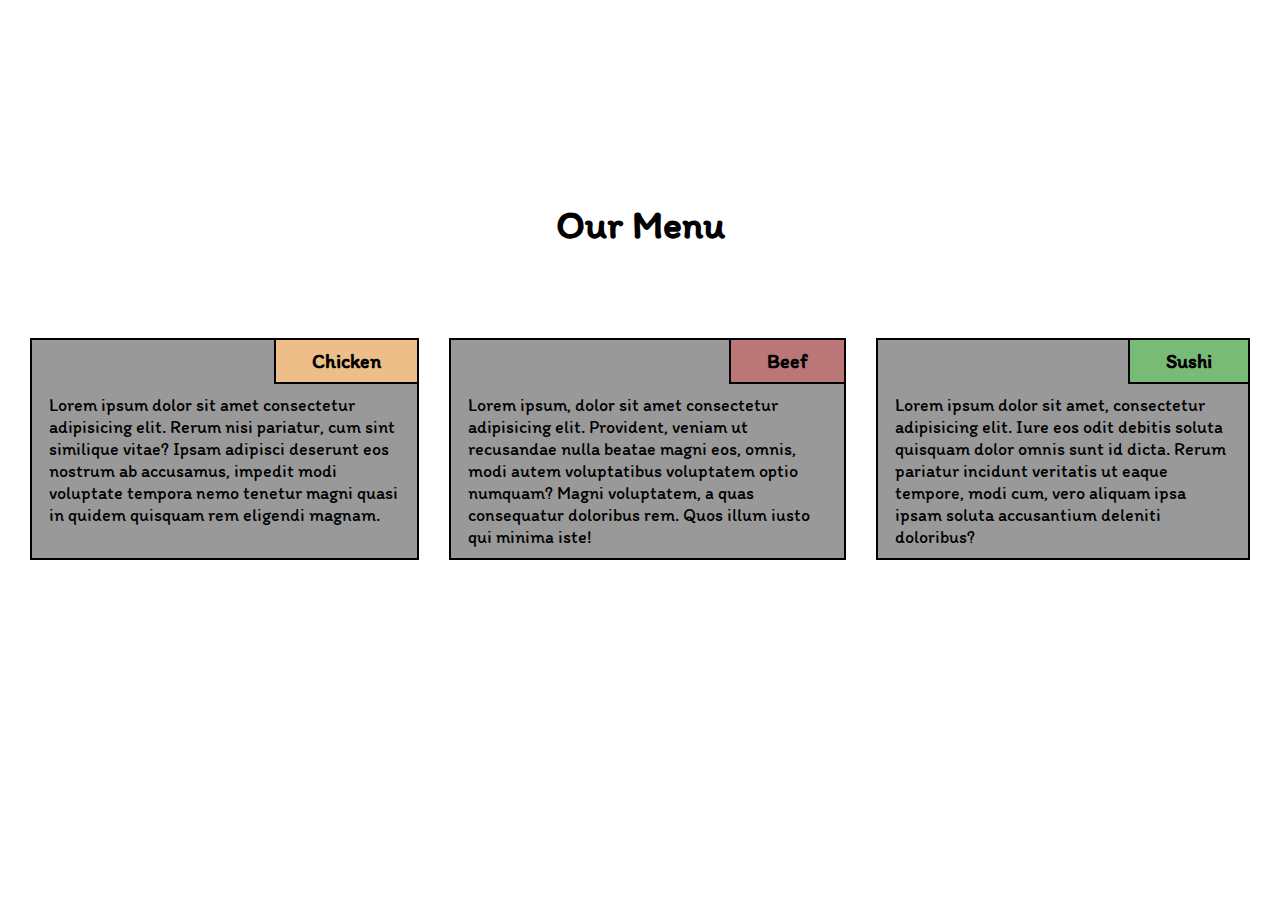
<file: index.html>
<!DOCTYPE html>
<html lang="en">
  <head>
    <meta charset="UTF-8" />
    <meta name="viewport" content="width=device-width, initial-scale=1.0" />
    <link rel="preconnect" href="https://fonts.googleapis.com" />
    <link rel="preconnect" href="https://fonts.gstatic.com" crossorigin />
    <link
      href="https://fonts.googleapis.com/css2?family=Inter:ital,opsz,wght@0,14..32,100..900;1,14..32,100..900&family=Itim&display=swap"
      rel="stylesheet"
    />
    <link rel="stylesheet" href="style.css" />
    <title>Menu</title>
  </head>
  <body>
    <header class="header--primary">
      <h1 class="heading--primary">Our Menu</h1>
    </header>
    <div class="menu">
      <div class="menu-item">
        <header class="menu-item__header">
          <h4 class="menu-item__heading menu-item__heading--chicken">
            Chicken
          </h4>
        </header>
        <p class="menu-item__content">
          Lorem ipsum dolor sit amet consectetur adipisicing elit. Rerum nisi
          pariatur, cum sint similique vitae? Ipsam adipisci deserunt eos
          nostrum ab accusamus, impedit modi voluptate tempora nemo tenetur
          magni quasi in quidem quisquam rem eligendi magnam.
        </p>
      </div>
      <div class="menu-item">
        <header class="menu-item__header">
          <h4 class="menu-item__heading menu-item__heading--beef">Beef</h4>
        </header>
        <p class="menu-item__content">
          Lorem ipsum, dolor sit amet consectetur adipisicing elit. Provident,
          veniam ut recusandae nulla beatae magni eos, omnis, modi autem
          voluptatibus voluptatem optio numquam? Magni voluptatem, a quas
          consequatur doloribus rem. Quos illum iusto qui minima iste!
        </p>
      </div>
      <div class="menu-item">
        <header class="menu-item__header">
          <h4 class="menu-item__heading menu-item__heading--sushi">Sushi</h4>
        </header>
        <p class="menu-item__content">
          Lorem ipsum dolor sit amet, consectetur adipisicing elit. Iure eos
          odit debitis soluta quisquam dolor omnis sunt id dicta. Rerum pariatur
          incidunt veritatis ut eaque tempore, modi cum, vero aliquam ipsa ipsam
          soluta accusantium deleniti doloribus?
        </p>
      </div>
    </div>
  </body>
</html>
</file>
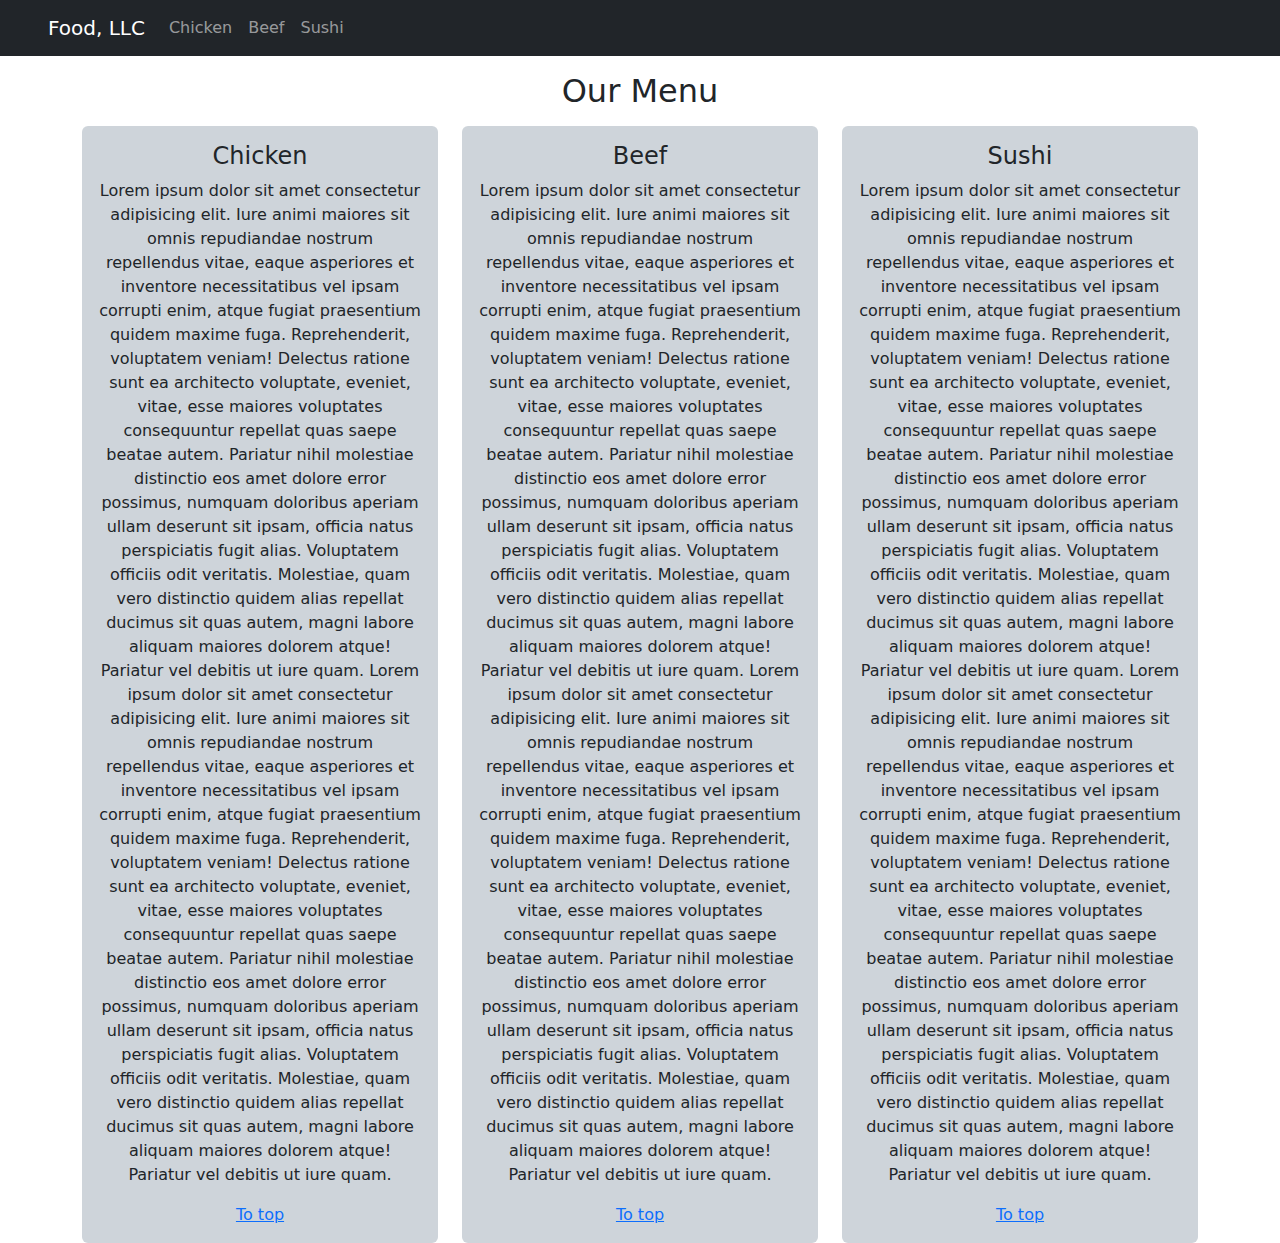
<file: mod3sol/index.html>
<!DOCTYPE html>
<html lang="en">
  <head>
    <meta charset="utf-8" />
    <meta name="viewport" content="width=device-width, initial-scale=1" />
    <title>Restaurant</title>
    <link
      href="https://cdn.jsdelivr.net/npm/bootstrap@5.3.3/dist/css/bootstrap.min.css"
      rel="stylesheet"
      integrity="sha384-QWTKZyjpPEjISv5WaRU9OFeRpok6YctnYmDr5pNlyT2bRjXh0JMhjY6hW+ALEwIH"
      crossorigin="anonymous"
    />
  </head>
  <body>
    <header>
      <nav
        class="navbar navbar-expand-lg navbar-dark bg-dark ps-5 container-fluid"
      >
        <a href="#" class="navbar-brand">Food, LLC</a>
        <button
          class="navbar-toggler"
          type="button"
          data-bs-toggle="collapse"
          data-bs-target="#navbarNav"
          aria-controls="navbarNav"
          aria-expanded="false"
          aria-label="Toggle navigation"
        >
          <span class="navbar-toggler-icon"></span>
        </button>
        <div class="collapse navbar-collapse" id="navbarNav">
          <ul class="navbar-nav">
            <li class="nav-item">
              <a href="#chicken" class="nav-link">Chicken</a>
            </li>
            <li class="nav-item">
              <a href="#beef" class="nav-link">Beef</a>
            </li>
            <li class="nav-item">
              <a href="#sushi" class="nav-link">Sushi</a>
            </li>
          </ul>
        </div>
      </nav>
    </header>

    <main>
      <h2 class="text-center my-3">Our Menu</h2>
      <div class="container">
        <div
          class="row row-cols-sm-1 row-cols-md-2 row-cols-lg-3 g-2 g-md-4 g-lg-4 text-center"
        >
          <div class="col">
            <div class="p-3 bg-dark-subtle rounded" id="chicken">
              <h4>Chicken</h4>
              <p>
                Lorem ipsum dolor sit amet consectetur adipisicing elit. Iure
                animi maiores sit omnis repudiandae nostrum repellendus vitae,
                eaque asperiores et inventore necessitatibus vel ipsam corrupti
                enim, atque fugiat praesentium quidem maxime fuga.
                Reprehenderit, voluptatem veniam! Delectus ratione sunt ea
                architecto voluptate, eveniet, vitae, esse maiores voluptates
                consequuntur repellat quas saepe beatae autem. Pariatur nihil
                molestiae distinctio eos amet dolore error possimus, numquam
                doloribus aperiam ullam deserunt sit ipsam, officia natus
                perspiciatis fugit alias. Voluptatem officiis odit veritatis.
                Molestiae, quam vero distinctio quidem alias repellat ducimus
                sit quas autem, magni labore aliquam maiores dolorem atque!
                Pariatur vel debitis ut iure quam. Lorem ipsum dolor sit amet
                consectetur adipisicing elit. Iure animi maiores sit omnis
                repudiandae nostrum repellendus vitae, eaque asperiores et
                inventore necessitatibus vel ipsam corrupti enim, atque fugiat
                praesentium quidem maxime fuga. Reprehenderit, voluptatem
                veniam! Delectus ratione sunt ea architecto voluptate, eveniet,
                vitae, esse maiores voluptates consequuntur repellat quas saepe
                beatae autem. Pariatur nihil molestiae distinctio eos amet
                dolore error possimus, numquam doloribus aperiam ullam deserunt
                sit ipsam, officia natus perspiciatis fugit alias. Voluptatem
                officiis odit veritatis. Molestiae, quam vero distinctio quidem
                alias repellat ducimus sit quas autem, magni labore aliquam
                maiores dolorem atque! Pariatur vel debitis ut iure quam.
              </p>
              <a href="#">To top</a>
            </div>
          </div>
          <div class="col">
            <div class="p-3 bg-dark-subtle rounded" id="beef">
              <h4>Beef</h4>
              <p>
                Lorem ipsum dolor sit amet consectetur adipisicing elit. Iure
                animi maiores sit omnis repudiandae nostrum repellendus vitae,
                eaque asperiores et inventore necessitatibus vel ipsam corrupti
                enim, atque fugiat praesentium quidem maxime fuga.
                Reprehenderit, voluptatem veniam! Delectus ratione sunt ea
                architecto voluptate, eveniet, vitae, esse maiores voluptates
                consequuntur repellat quas saepe beatae autem. Pariatur nihil
                molestiae distinctio eos amet dolore error possimus, numquam
                doloribus aperiam ullam deserunt sit ipsam, officia natus
                perspiciatis fugit alias. Voluptatem officiis odit veritatis.
                Molestiae, quam vero distinctio quidem alias repellat ducimus
                sit quas autem, magni labore aliquam maiores dolorem atque!
                Pariatur vel debitis ut iure quam. Lorem ipsum dolor sit amet
                consectetur adipisicing elit. Iure animi maiores sit omnis
                repudiandae nostrum repellendus vitae, eaque asperiores et
                inventore necessitatibus vel ipsam corrupti enim, atque fugiat
                praesentium quidem maxime fuga. Reprehenderit, voluptatem
                veniam! Delectus ratione sunt ea architecto voluptate, eveniet,
                vitae, esse maiores voluptates consequuntur repellat quas saepe
                beatae autem. Pariatur nihil molestiae distinctio eos amet
                dolore error possimus, numquam doloribus aperiam ullam deserunt
                sit ipsam, officia natus perspiciatis fugit alias. Voluptatem
                officiis odit veritatis. Molestiae, quam vero distinctio quidem
                alias repellat ducimus sit quas autem, magni labore aliquam
                maiores dolorem atque! Pariatur vel debitis ut iure quam.
              </p>
              <a href="#">To top</a>
            </div>
          </div>
          <div class="col-md-12">
            <div class="p-3 bg-dark-subtle rounded" id="sushi">
              <h4>Sushi</h4>
              <p>
                Lorem ipsum dolor sit amet consectetur adipisicing elit. Iure
                animi maiores sit omnis repudiandae nostrum repellendus vitae,
                eaque asperiores et inventore necessitatibus vel ipsam corrupti
                enim, atque fugiat praesentium quidem maxime fuga.
                Reprehenderit, voluptatem veniam! Delectus ratione sunt ea
                architecto voluptate, eveniet, vitae, esse maiores voluptates
                consequuntur repellat quas saepe beatae autem. Pariatur nihil
                molestiae distinctio eos amet dolore error possimus, numquam
                doloribus aperiam ullam deserunt sit ipsam, officia natus
                perspiciatis fugit alias. Voluptatem officiis odit veritatis.
                Molestiae, quam vero distinctio quidem alias repellat ducimus
                sit quas autem, magni labore aliquam maiores dolorem atque!
                Pariatur vel debitis ut iure quam. Lorem ipsum dolor sit amet
                consectetur adipisicing elit. Iure animi maiores sit omnis
                repudiandae nostrum repellendus vitae, eaque asperiores et
                inventore necessitatibus vel ipsam corrupti enim, atque fugiat
                praesentium quidem maxime fuga. Reprehenderit, voluptatem
                veniam! Delectus ratione sunt ea architecto voluptate, eveniet,
                vitae, esse maiores voluptates consequuntur repellat quas saepe
                beatae autem. Pariatur nihil molestiae distinctio eos amet
                dolore error possimus, numquam doloribus aperiam ullam deserunt
                sit ipsam, officia natus perspiciatis fugit alias. Voluptatem
                officiis odit veritatis. Molestiae, quam vero distinctio quidem
                alias repellat ducimus sit quas autem, magni labore aliquam
                maiores dolorem atque! Pariatur vel debitis ut iure quam.
              </p>
              <a href="#">To top</a>
            </div>
          </div>
        </div>
      </div>
    </main>

    <script
      src="https://cdn.jsdelivr.net/npm/bootstrap@5.3.3/dist/js/bootstrap.bundle.min.js"
      integrity="sha384-YvpcrYf0tY3lHB60NNkmXc5s9fDVZLESaAA55NDzOxhy9GkcIdslK1eN7N6jIeHz"
      crossorigin="anonymous"
    ></script>
  </body>
</html>
</file>
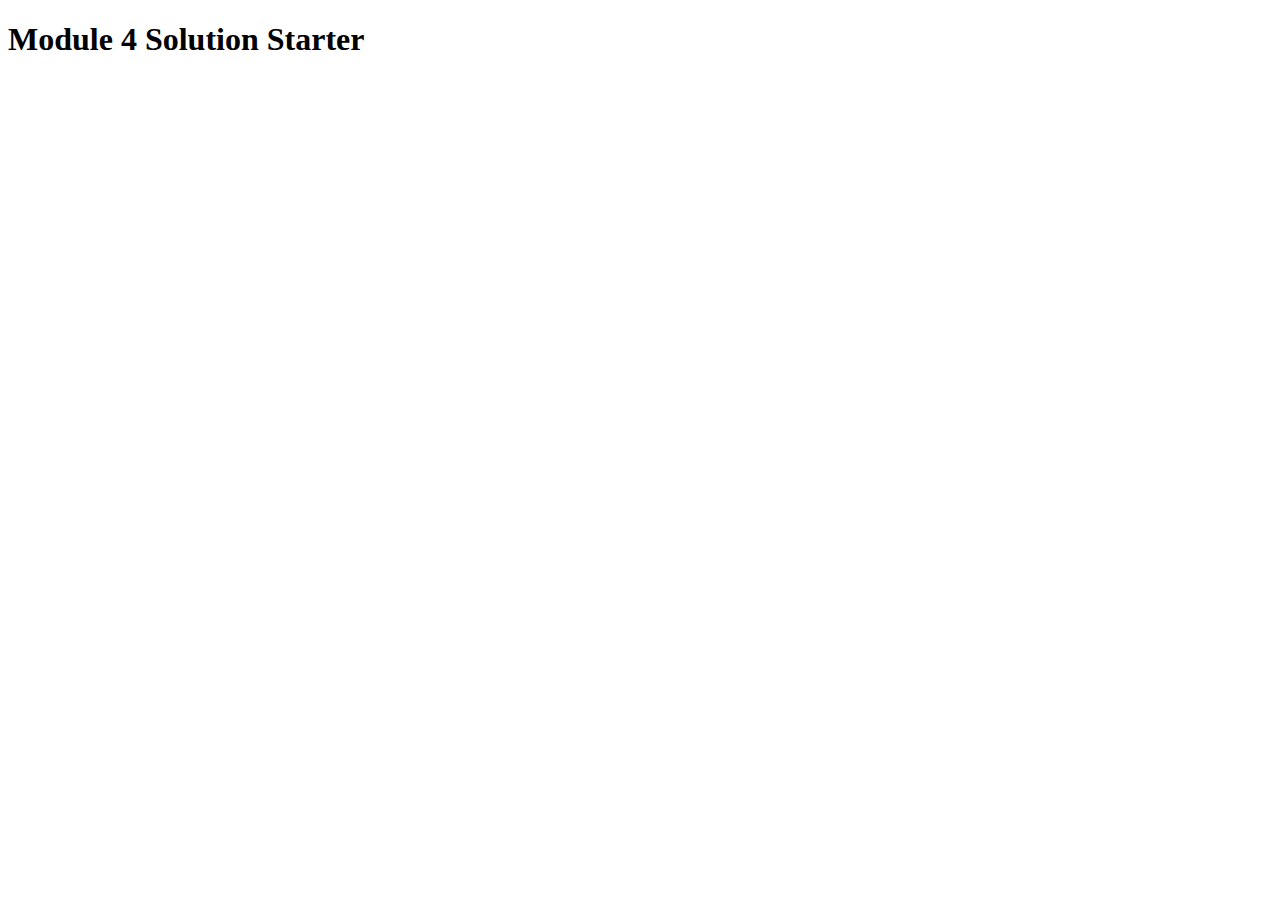
<file: mod4sol/index.html>
<!DOCTYPE html>
<html>
<head>
  <meta charset="utf-8">
  <title>Module 4 Solution Starter</title>
  <script src="SpeakHello.js"></script>
  <script src="SpeakGoodBye.js"></script>
  <script src="script.js"></script>
</head>
<body>
  <h1>Module 4 Solution Starter</h1>
</body>
</html>
</file>
<file: style.css>
*,
*::before,
*::after {
  padding: 0;
  margin: 0;
  box-sizing: inherit;
}

html {
  font-size: 62.5%;
}

body {
  display: flex;
  flex-direction: column;
  justify-content: center;
  box-sizing: border-box;
  min-height: 100vh;
  font-size: 1.8rem;
  font-family: "Itim", sans-serif;
}

.header--primary {
  display: flex;
  align-items: center;
  justify-content: center;

  .heading--primary {
    font-size: 4rem;
    margin-bottom: 9rem;
  }
}

.menu {
  display: flex;
  justify-content: space-between;
  gap: 3rem;
  margin: 0 3rem 14rem 3rem;

  .menu-item {
    display: flex;
    flex-direction: column;
    border: 2px solid black;
    background-color: #999;
    max-width: 100%;

    .menu-item__header {
      display: flex;
      justify-content: end;

      .menu-item__heading {
        padding: 0.9rem 3.6rem;
        border-left: 2px solid black;
        border-bottom: 2px solid black;
        font-size: 2rem;
        background-color: white;

        &.menu-item__heading--chicken {
          background-color: #edbe88;
        }

        &.menu-item__heading--beef {
          background-color: #bb7777;
        }

        &.menu-item__heading--sushi {
          background-color: #77bb77;
        }
      }
    }

    .menu-item__content {
      padding: 1rem 1.7rem;
      font-size: 1.8rem;
    }
  }
}

@media screen and (max-width: 991px) {
  .menu {
    flex-wrap: wrap;

    .menu-item:nth-child(1),
    .menu-item:nth-child(2) {
      flex-basis: calc(50% - 1.5rem);
    }

    & .menu-item:nth-child(3) {
      flex-grow: 1;
    }
  }
}

@media screen and (max-width: 767px) {
  .menu {
    flex-wrap: wrap;

    .menu-item:nth-child(1),
    .menu-item:nth-child(2) {
      flex-basis: unset;
    }

    .menu-item:nth-child(1),
    .menu-item:nth-child(2),
    .menu-item:nth-child(3) {
      flex-grow: 1;
    }
  }
}
</file>
